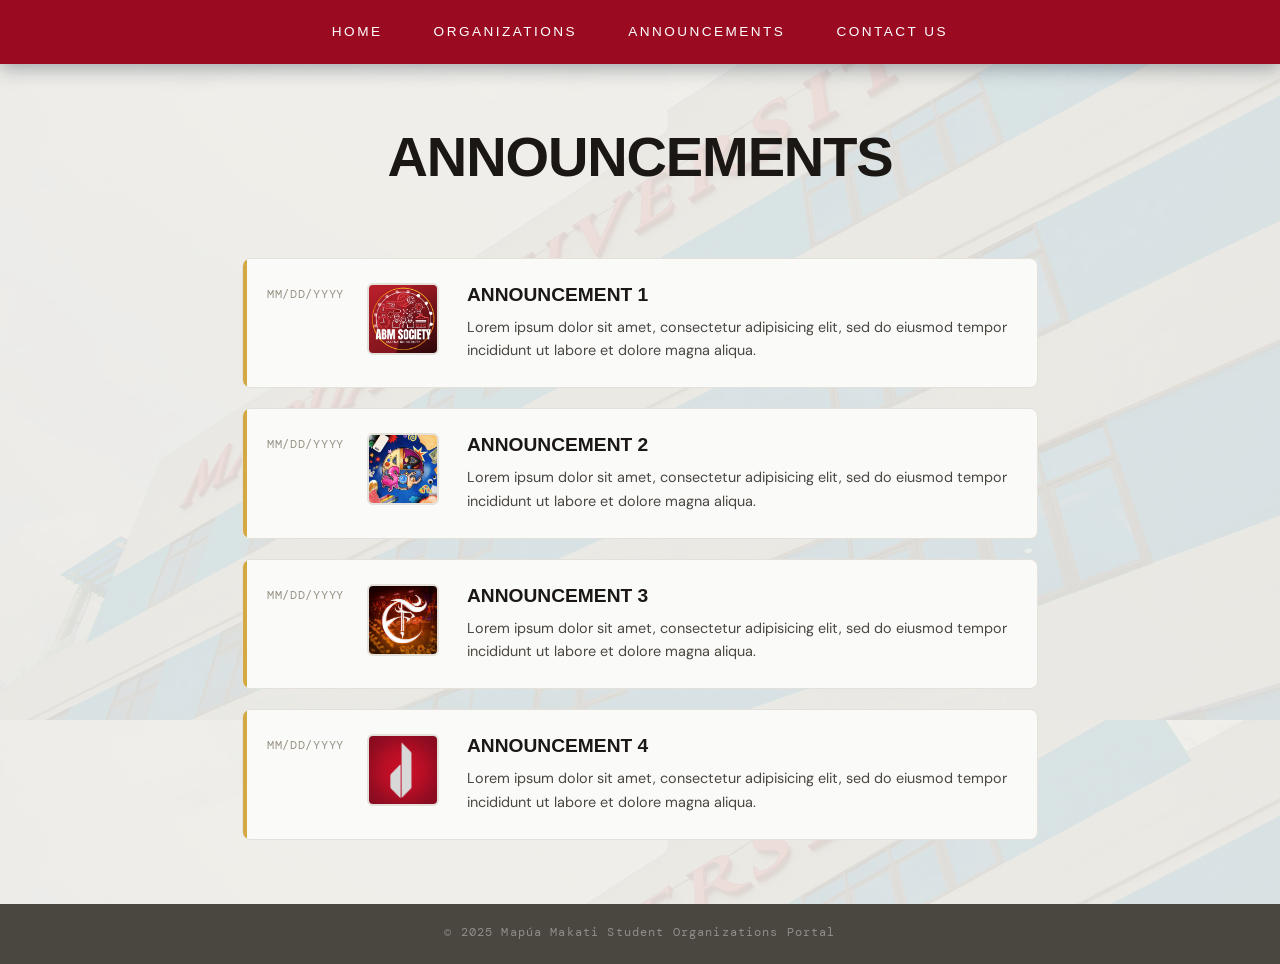
<file: announcement.html>
<!DOCTYPE html>
<html lang="en">
<head>
	<title>Announcements</title>
	<meta charset="UTF-8">
	<meta name="viewport" content="width=device-width, initial-scale=1.0" />
	<link rel="icon" type="image/png" href="img/mapualogo.png">
	<link rel="stylesheet" href="css/style.css">
	
	<!-- Temporary styling (logos) for screenshot -->
	<style>
		.announcements-list img{
			width: 75px;
			height: 75px;
			object-fit: cover;
		}
	</style>
</head>
<body>

<header>
	<nav class="main-nav">
		<a href="index.html">HOME</a>
		<a href="orgs.html">ORGANIZATIONS</a>
		<a href="announcement.html">ANNOUNCEMENTS</a>
		<a href="contact.html">CONTACT US</a>
	</nav>
</header>

<main>
	<h1>ANNOUNCEMENTS</h1>
	<section class="announcements-list">
	<article class="announcement-item">
		<p class="announcement-date">MM/DD/YYYY</p>

		<img class="org-logo" src="img/logos/org1.jpg" alt="ABM Society logo">

		<div class="announcement-content">
			<h2 class="announcement-title">ANNOUNCEMENT 1</h2>
			<!-- Future (clickable):
			<h2 class="announcement-title">
				<a href="PASTE-ORIGINAL-LINK-HERE" target="_blank" rel="noopener">ANNOUNCEMENT 1</a>
			</h2>
			-->

			<p class="announcement-desc">
				Lorem ipsum dolor sit amet, consectetur adipisicing elit, sed do eiusmod tempor incididunt ut labore et dolore magna aliqua.
			</p>
		</div>
	</article>

	<article class="announcement-item">
		<p class="announcement-date">MM/DD/YYYY</p>

		<img class="org-logo" src="img/logos/org2.jpg" alt="AD Society logo">

		<div class="announcement-content">
			<h2 class="announcement-title">ANNOUNCEMENT 2</h2>
			<!-- Future (clickable):
			<h2 class="announcement-title">
				<a href="PASTE-ORIGINAL-LINK-HERE" target="_blank" rel="noopener">ANNOUNCEMENT 2</a>
			</h2>
			-->
			
			<p class="announcement-desc">
				Lorem ipsum dolor sit amet, consectetur adipisicing elit, sed do eiusmod tempor incididunt ut labore et dolore magna aliqua.
			</p>
		</div>
	</article>
	<article class="announcement-item">
		<p class="announcement-date">MM/DD/YYYY</p>

		<img class="org-logo" src="img/logos/org3.jpg" alt="ABM Society logo">

		<div class="announcement-content">
			<h2 class="announcement-title">ANNOUNCEMENT 3</h2>
			<!-- Future (clickable):
			<h2 class="announcement-title">
				<a href="PASTE-ORIGINAL-LINK-HERE" target="_blank" rel="noopener">ANNOUNCEMENT 3</a>
			</h2>
			-->

			<p class="announcement-desc">
				Lorem ipsum dolor sit amet, consectetur adipisicing elit, sed do eiusmod tempor incididunt ut labore et dolore magna aliqua.
			</p>
		</div>
	</article>

	<article class="announcement-item">
		<p class="announcement-date">MM/DD/YYYY</p>

		<img class="org-logo" src="img/logos/org4.jpg" alt="AD Society logo">

		<div class="announcement-content">
			<h2 class="announcement-title">ANNOUNCEMENT 4</h2>
			<!-- Future (clickable):
			<h2 class="announcement-title">
				<a href="PASTE-ORIGINAL-LINK-HERE" target="_blank" rel="noopener">ANNOUNCEMENT 4</a>
			</h2>
			-->
			
			<p class="announcement-desc">
				Lorem ipsum dolor sit amet, consectetur adipisicing elit, sed do eiusmod tempor incididunt ut labore et dolore magna aliqua.
			</p>
		</div>
	</article>
</section>
</main>

<footer id="footer">
	
</footer>

</body>
</html>
</file>
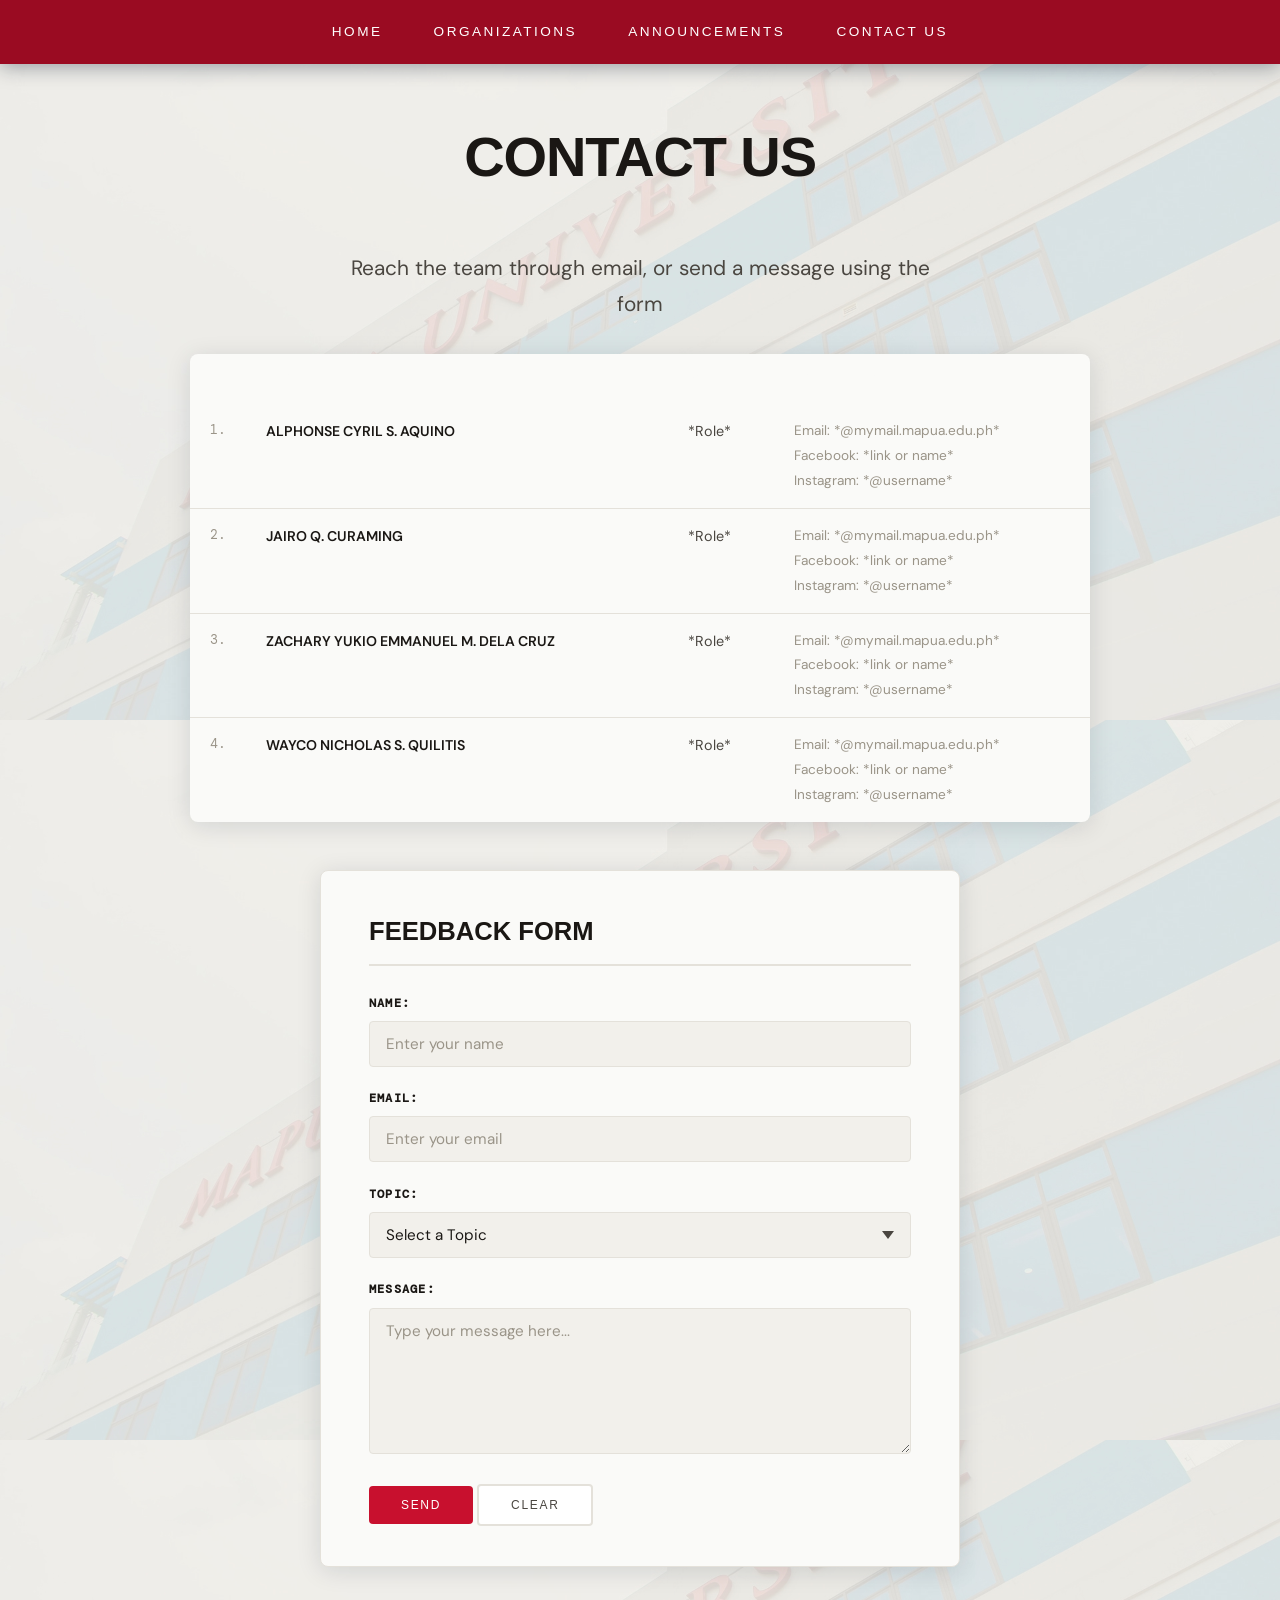
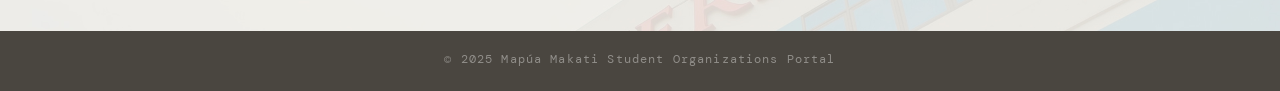
<file: contact.html>
<!DOCTYPE html>
<html lang="en">
<head>
	<title>Contact Us</title>
	<meta charset="UTF-8">
	<meta name="viewport" content="width=device-width, initial-scale=1.0" />
	<link rel="icon" type="image/png" href="img/mapualogo.png">
	<link rel="stylesheet" href="css/style.css">
</head>
<body>

<header>
	<nav class="main-nav">
		<a href="index.html">HOME</a>
		<a href="orgs.html">ORGANIZATIONS</a>
		<a href="announcement.html">ANNOUNCEMENTS</a>
		<a href="contact.html">CONTACT US</a>
	</nav>
</header>

<main>
	<h1>CONTACT US</h1>
	<p>Reach the team through email, or send a message using the form</p>
	<table class="team-table">
		<thead>
			<tr>
			<th></th>
			<th>NAME</th>
			<th>ROLE</th>
			<th>EMAIL / CONTACTS</th>
			</tr>
		</thead>

		<tbody>
			<tr>
			  <td>1.</td>
			  <td>ALPHONSE CYRIL S. AQUINO</td>
			  <td>*Role*</td>
			  <td>
				<ul>
				  <li>Email: *@mymail.mapua.edu.ph*</li>
				  <li>Facebook: *link or name*</li>
				  <li>Instagram: *@username*</li>
				</ul>
			  </td>
			</tr>

			<tr>
			  <td>2.</td>
			  <td>JAIRO Q. CURAMING</td>
			  <td>*Role*</td>
			  <td>
				<ul>
				  <li>Email: *@mymail.mapua.edu.ph*</li>
				  <li>Facebook: *link or name*</li>
				  <li>Instagram: *@username*</li>
				</ul>
			  </td>
			</tr>

			<tr>
			  <td>3.</td>
			  <td>ZACHARY YUKIO EMMANUEL M. DELA CRUZ</td>
			  <td>*Role*</td>
			  <td>
				<ul>
				  <li>Email: *@mymail.mapua.edu.ph*</li>
				  <li>Facebook: *link or name*</li>
				  <li>Instagram: *@username*</li>
				</ul>
			  </td>
			</tr>

			<tr>
			  <td>4.</td>
			  <td>WAYCO NICHOLAS S. QUILITIS</td>
			  <td>*Role*</td>
			  <td>
				<ul>
				  <li>Email: *@mymail.mapua.edu.ph*</li>
				  <li>Facebook: *link or name*</li>
				  <li>Instagram: *@username*</li>
				</ul>
			  </td>
			</tr>
		</tbody>
	</table>
	
	<form action="thankyou.html" method="post" class="feedback-form">
	<h2>FEEDBACK FORM</h2>
		<div class="form-group">
			<label for="fullname">Name:</label>
			<input type="text" id="fullname" name="fullname" placeholder="Enter your name" required>
		</div>
		
		<div class="form-group">
			<label for="email">Email:</label>
			<input type="email" id="email" name="email" placeholder="Enter your email" required>
		</div>

		<div class="form-group">
			<label for="topic">Topic:</label>
				<select id="topic" name="topic" required>
					<option value="" disabled selected>Select a Topic</option>
					<option value="org-inquiry">Organization Inquiry</option>
					<option value="join">How to Join</option>
					<option value="announcement">Announcements</option>
					<option value="bug">Website Issue</option>
					<option value="other">Other</option>
				</select>
		</div>

		<div class="form-group">
			<label for="message">Message:</label>
			<textarea id="message" name="message" rows="6" placeholder="Type your message here..." required></textarea>
		</div>

		<button type="submit">SEND</button>
		<button type="reset">CLEAR</button>

	</form>
</main>

<footer id="footer">
	
</footer>

</body>
</html>
</file>
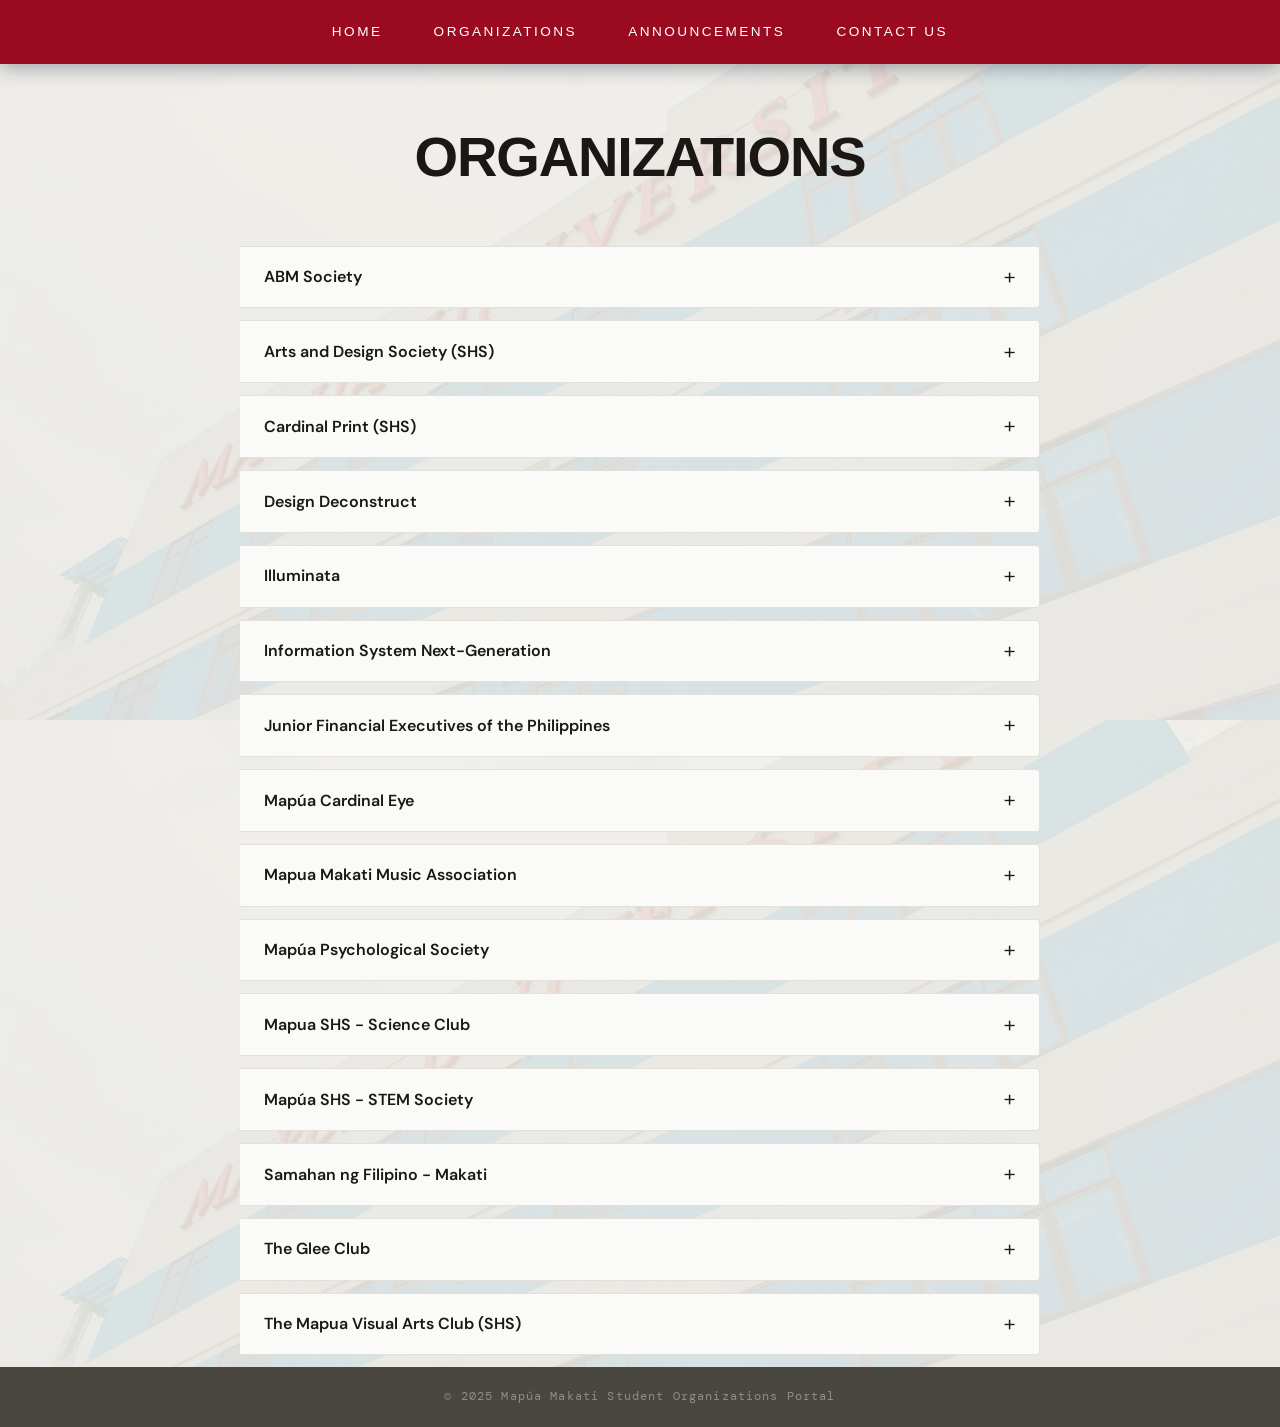
<file: orgs.html>
<!DOCTYPE html>
<html lang="en">
<head>
	<title>Organizations</title>
	<meta charset="UTF-8">
	<meta name="viewport" content="width=device-width, initial-scale=1.0" />
	<link rel="icon" type="image/png" href="img/mapualogo.png">
	<link rel="stylesheet" href="css/style.css">
</head>
<body>

<header>
	<nav class="main-nav">
		<a href="index.html">HOME</a>
		<a href="orgs.html">ORGANIZATIONS</a>
		<a href="announcement.html">ANNOUNCEMENTS</a>
		<a href="contact.html">CONTACT US</a>
	</nav>
</header>

<main>
	<h1>ORGANIZATIONS</h1>
	<details id="abm-society">
		<summary>ABM Society</summary>
			<p>A student org for Mapúa SHS ABM learners that builds business skills through teamwork, activities, and practical learning.</p>
			<a href="https://www.facebook.com/muabmsoc">CLICK TO JOIN</a>
	</details>
	
	<details id="ad-society">
		<summary>Arts and Design Society (SHS)</summary>
			<p>A creative org for Arts and Design students where members share work, connect with fellow artists, and improve through support and feedback.</p>
			<a href="https://www.facebook.com/mapuaadsoc">CLICK TO JOIN</a>
	</details>
	
	<details id="cardinal-print">
		<summary>Cardinal Print (SHS)</summary>
			<p>The official Senior High School publication of Mapúa University that shares school news and updates.</p>
			<a href="https://www.facebook.com/MapuaTCP">CLICK TO JOIN</a>
	</details>
	
	<details id="design-deconstruct">
		<summary>Design Deconstruct</summary>
			<p>A student organization for arts and design that promotes creativity, leadership, and doing well in school.</p>
			<a href="https://www.facebook.com/smvadesdec">CLICK TO JOIN</a>
	</details>
	
	<details id="illuminata">
		<summary>Illuminata</summary>
			<p>A photography group that captures special moments and shows the beauty of everyday life.</p>
			<a href="https://www.facebook.com/IlluminataMapua">CLICK TO JOIN</a>
	</details>
	
	<details id="is-nextgen">
		<summary>Information System Next-Generation</summary>
			<p>An organization for students interested in Information Systems and how technology connects with business.</p>
			<a href="https://www.facebook.com/ISNextGen">CLICK TO JOIN</a>
	</details>
	
	<details id="jfinex">
		<summary>Junior Financial Executives of the Philippines</summary>
			<p>An organization for finance students that gives real-world business experience and connects members with professionals in the industry.</p>
			<a href="https://www.facebook.com/JFINEXMapuaUniversity">CLICK TO JOIN</a>
	</details>
	
	<details id="cardinal-eye">
		<summary>Mapúa Cardinal Eye</summary>
			<p>A photography organization that lets students cover school events, improve their skills, and build their portfolios.</p>
			<a href="https://www.facebook.com/mapuacardinaleye">CLICK TO JOIN</a>
	</details>
	
	<details id="music-association">
		<summary>Mapua Makati Music Association</summary>
			<p>A student group that brings together music lovers and helps them improve their musical skills.</p>
			<a href="https://www.facebook.com/MMMAFamily/">CLICK TO JOIN</a>
	</details>
	
	<details id="psy-society">
		<summary>Mapúa Psychological Society</summary>
			<p>A non-profit organization that promotes mental health awareness and support among students.</p>
			<a href="https://www.facebook.com/MapuaSikolohiya">CLICK TO JOIN</a>
	</details>
	
	<details id="sci-club">
		<summary>Mapua SHS - Science Club</summary>
			<p>A science organization that encourages students to apply their knowledge in real-life situations and think like inventors and engineers.</p>
			<a href="https://www.facebook.com/MUMakatiShsSciClub">CLICK TO JOIN</a>
	</details>
	
	<details id="stem-society">
		<summary>Mapúa SHS - STEM Society</summary>
			<p>The main organization for Senior High School STEM students that supports their academic growth and activities.</p>
			<a href="https://www.facebook.com/ssmushsmakati">CLICK TO JOIN</a>
	</details>
	
	<details id="samahan-filipino">
		<summary>Samahan ng Filipino - Makati</summary>
			<p>An organization that promotes the Filipino language through writing, speaking, and creative activities like workshops and literary events. 	</p>
			<a href="https://www.facebook.com/SNFMKT">CLICK TO JOIN</a>
	</details>
	
	<details id="glee-club">
		<summary>The Glee Club</summary>
			<p>A music organization where students can showcase their singing talents and perform in school events.</p>
			<a href="https://www.facebook.com/thegleeclubmapuamakati">CLICK TO JOIN</a>
	</details>
	
	<details id="visual-arts-club">
		<summary>The Mapua Visual Arts Club (SHS)</summary>
			<p>An organization that encourages students to express their creativity and improve their skills in visual arts.</p>
			<a href="https://www.facebook.com/mushsvisuarts">CLICK TO JOIN</a>
	</details>
</section>
</main>

<footer id="footer">
	
</footer>

</body>
</html>
</file>
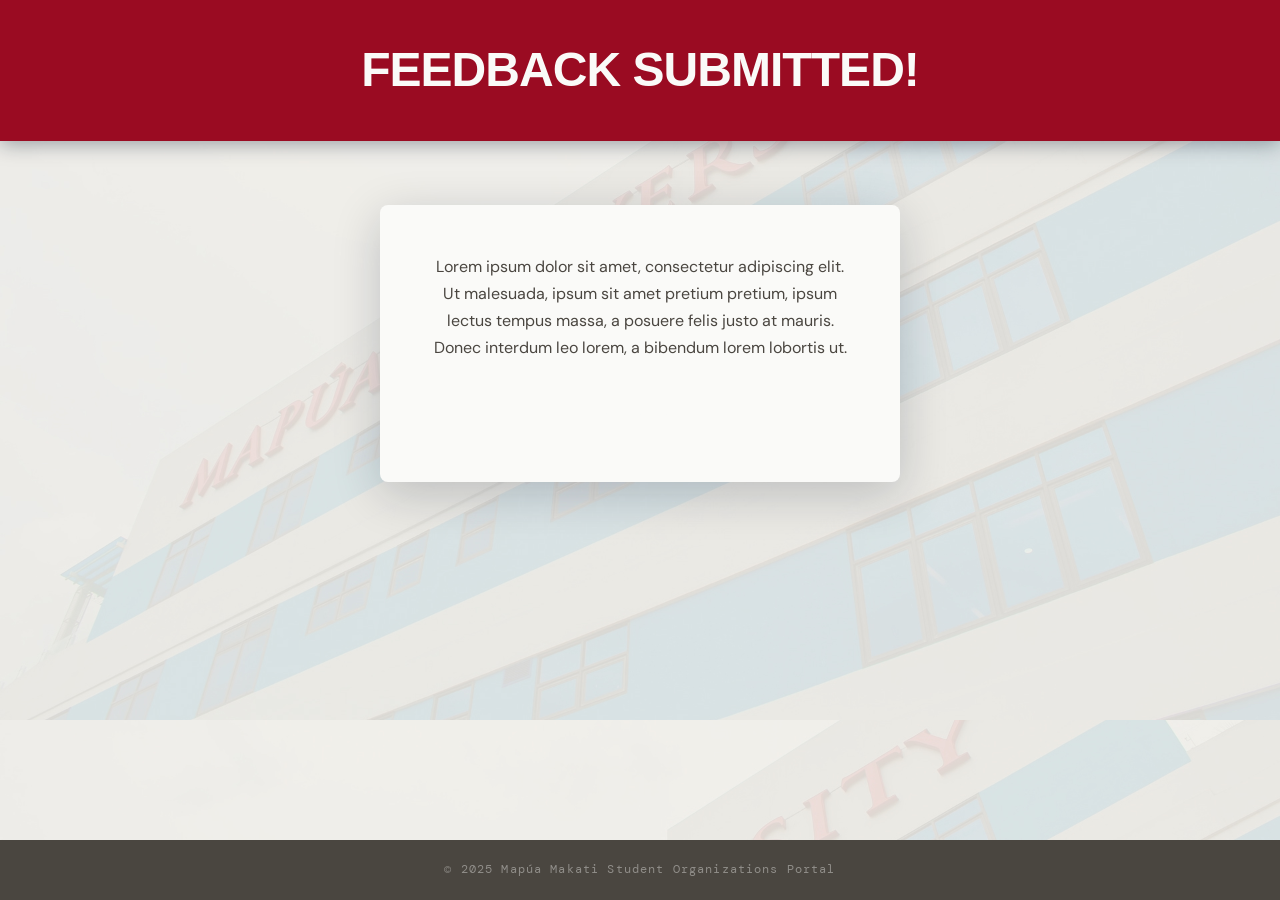
<file: thankyou.html>
<!DOCTYPE html>
<html lang="en">
<head>
	<title>Submitted</title>
	<meta charset="UTF-8">
	<meta name="viewport" content="width=device-width, initial-scale=1.0" />
	<link rel="icon" type="image/png" href="img/mapualogo.png">
	<link rel="stylesheet" href="css/style.css">
</head>
<body>

<header>
	<h1>FEEDBACK SUBMITTED!</h1>
</header>

<main>
	<section class="card">
		<p>Lorem ipsum dolor sit amet, consectetur adipiscing elit. Ut malesuada, ipsum sit amet pretium pretium, ipsum lectus tempus massa, a posuere felis justo at mauris. Donec interdum leo lorem, a bibendum lorem lobortis ut.</p>
		<a href="index.html"><button type="button" class="back-home">Back to Home</button></a>
	</section>
</main>

<footer id="footer">
	
</footer>

</body>
</html>
</file>
<file: css/style.css>
@import url('https://fonts.googleapis.com/css2?family=Playfair+Display:wght@700;900&family=DM+Sans:wght@300;400;500;600&family=DM+Mono:wght@400;500&display=swap');

:root {
  --red-dark:   #9A0B22;
  --gold:       #D4A843;
  --white:      #FAFAF8;
  --offwhite:   #F2F0EB;
  --gray-light: #E4E1DA;
  --gray-mid:   #9A9488;
  --gray-dark:  #4A4640;
  --text:       #1A1714;

  --font-display: 'Playfair Display', Georgia, serif;
  --font-body:    'DM Sans', sans-serif;
  --font-mono:    'DM Mono', monospace;

  --nav-h: 64px;
  --radius: 4px;
  --shadow: 0 4px 24px rgba(10,22,40,0.12);
  --shadow-lg: 0 12px 48px rgba(10,22,40,0.2);
}

/* ── RESET & BASE ── */
*, *::before, *::after {
  box-sizing: border-box;
  margin: 0;
  padding: 0;
}

html {
  scroll-behavior: smooth;
}

body {
  font-family: var(--font-body);
  background-color: var(--offwhite);
  color: var(--text);
  line-height: 1.6;
  min-height: 100vh;
  display: flex;
  flex-direction: column;
  background-image: url("../img/bg.jpg");
  background-size: 100% auto;
  background-position: top center;
  background-repeat: repeat;
}

main {
  flex: 1;
}

img {
  display: block;
  max-width: 100%;
}

a {
  color: var(--red);
  text-decoration: none;
  transition: color 0.2s ease;
}

a:hover {
  color: var(--red-dark);
}

/* ── HEADER / NAV ── */
header {
  position: sticky;
  top: 0;
  z-index: 100;
  background-color: #9A0B22;
  border-bottom: 3px solid var(--red);
  box-shadow: 0 2px 20px rgba(10,22,40,0.4);
}

.main-nav {
  display: flex;
  align-items: center;
  justify-content: center;
  gap: 0;
  height: var(--nav-h);
  max-width: 1200px;
  margin: 0 auto;
  padding: 0 2rem;
}

.main-nav a {
  color: white;
  font-family: 'Arial', sans-serif;
  font-size: 0.85rem;
  font-weight: 500;
  letter-spacing: 0.18em;
  text-transform: uppercase;
  text-decoration: none;
  padding: 0.5rem 1.6rem;
  border-radius: var(--radius);
  transition: color 0.2s, background 0.2s;
  position: relative;
}

.main-nav a::after {
  content: '';
  position: absolute;
  bottom: -3px;
  left: 50%;
  transform: translateX(-50%);
  width: 0;
  height: 3px;
  background: var(--red);
  transition: width 0.25s ease;
}

.main-nav a:hover {
  color: gold;
  background: rgba(255,255,255,0.06);
}

.main-nav a:hover::after {
  width: 60%;
}

/* ── PAGE HEADINGS ── */
main > h1 {
  font-family: 'Arial', sans-serif;
  font-size: clamp(2rem, 5vw, 3.5rem);
  font-weight: 900;
  color: var(--navy);
  text-align: center;
  padding: 3rem 2rem 1rem;
  letter-spacing: -0.02em;
  position: relative;
}

main > h1::after {
  content: '';
  display: block;
  width: 60px;
  height: 4px;
  background: var(--red);
  margin: 0.75rem auto 0;
  border-radius: 2px;
}

/* ── HOME PAGE ── */
.showreel {
  width: 100%;
  object-fit: cover;
  display: block;
  border-bottom: 4px solid var(--red);
}

main > p {
  max-width: 680px;
  margin: 2rem auto;
  padding: 0 2rem;
  text-align: center;
  font-size: 1.3rem;
  color: var(--gray-dark);
  line-height: 1.75;
}

/* ── LOGO GRID ── */
.logos {
  display: grid;
  grid-template-columns: repeat(auto-fill, minmax(180px, 1fr));
  gap: 1.5rem;
  max-width: 1200px;
  margin: 0 auto 4rem;
  padding: 1rem 2rem 2rem;
}

.logo-card {
  background: var(--white);
  border: 1px solid var(--gray-light);
  border-radius: 8px;
  overflow: hidden;
  text-align: center;
  transition: transform 0.25s ease, box-shadow 0.25s ease, border-color 0.25s ease;
  cursor: pointer;
  position: relative;
}

.logo-card::before {
  content: '';
  position: absolute;
  top: 0;
  left: 0;
  right: 0;
  height: 3px;
  background: var(--red);
  transform: scaleX(0);
  transition: transform 0.25s ease;
}

.logo-card:hover {
  transform: translateY(-5px);
  box-shadow: var(--shadow-lg);
  border-color: var(--red);
}

.logo-card:hover::before {
  transform: scaleX(1);
}

.logo-card .logo-img {
  width: 100%;
  aspect-ratio: 1;
  object-fit: cover;
  transition: opacity 0.2s ease;
}

.logo-card:hover .logo-img {
  opacity: 0.92;
}

.logo-name {
  font-size: 0.78rem;
  font-weight: 600;
  font-family: var(--font-body);
  letter-spacing: 0.02em;
  color: var(--navy);
  padding: 0.75rem 0.5rem;
  line-height: 1.3;
}

/* ── ORGANIZATIONS PAGE ── */
main > h1 + details,
details {
  max-width: 800px;
  margin: 0.75rem auto;
}

details {
  background: var(--white);
  border: 1px solid var(--gray-light);
  border-left: 4px solid var(--red);
  border-radius: 0 var(--radius) var(--radius) 0;
  padding: 0;
  transition: box-shadow 0.2s ease;
  overflow: hidden;
}

details:hover {
  box-shadow: var(--shadow);
}

details[open] {
  box-shadow: var(--shadow);
  border-left-color: var(--navy);
}

details summary {
  font-family: var(--font-body);
  font-weight: 600;
  font-size: 1rem;
  color: var(--navy);
  padding: 1.1rem 1.5rem;
  cursor: pointer;
  list-style: none;
  display: flex;
  align-items: center;
  justify-content: space-between;
  user-select: none;
  transition: background 0.2s;
}

details summary::-webkit-details-marker {
  display: none;
}

details summary::after {
  content: '+';
  font-size: 1.4rem;
  font-weight: 300;
  color: var(--red);
  transition: transform 0.25s ease;
  line-height: 1;
}

details[open] summary::after {
  transform: rotate(45deg);
}

details summary:hover {
  background: var(--offwhite);
}

details p {
  padding: 0 1.5rem 1rem;
  color: var(--gray-dark);
  font-size: 0.95rem;
  line-height: 1.7;
  border-top: 1px solid var(--gray-light);
  margin-top: 0;
  padding-top: 1rem;
}

details a {
  display: inline-block;
  margin: 0 1.5rem 1.25rem;
  padding: 0.6rem 1.6rem;

  background-color: #C8102E;
  color: #FFFFFF;

  font-family: 'Arial', sans-serif;
  font-size: 0.75rem;
  letter-spacing: 0.14em;
  text-transform: uppercase;

  border-radius: 4px;
  border: none;

  cursor: pointer;
  transition: background 0.2s ease, transform 0.15s ease;
}

details a:hover {
  details a:hover 
  background-color: #9A0B22;
  color: #FFFFFF;
  transform: translateY(-1px);
}

/* ── ANNOUNCEMENTS PAGE ── */
.announcements-list {
  max-width: 860px;
  margin: 1.5rem auto 4rem;
  padding: 0 2rem;
  display: flex;
  flex-direction: column;
  gap: 1.25rem;
}

.announcement-item {
  background: var(--white);
  border: 1px solid var(--gray-light);
  border-radius: 8px;
  padding: 1.5rem;
  display: grid;
  grid-template-columns: 80px 80px 1fr;
  grid-template-rows: auto;
  align-items: start;
  gap: 0 1.25rem;
  transition: box-shadow 0.2s, transform 0.2s;
  position: relative;
  overflow: hidden;
}

.announcement-item::before {
  content: '';
  position: absolute;
  left: 0;
  top: 0;
  bottom: 0;
  width: 4px;
  background: var(--gold);
  border-radius: 0;
}

.announcement-item:hover {
  box-shadow: var(--shadow);
  transform: translateX(3px);
}

.announcement-date {
  font-family: var(--font-mono);
  font-size: 0.72rem;
  color: var(--gray-mid);
  letter-spacing: 0.06em;
  padding-top: 0.2rem;
  grid-column: 1;
  grid-row: 1;
}

.announcement-item .org-logo {
  width: 72px;
  height: 72px;
  object-fit: cover;
  border-radius: 6px;
  border: 2px solid var(--gray-light);
  grid-column: 2;
  grid-row: 1 / 3;
}

.announcement-content {
  grid-column: 3;
  grid-row: 1 / 3;
}

.announcement-title {
  font-family: 'Arial', sans-serif;
  font-size: 1.2rem;
  font-weight: 700;
  color: var(--navy);
  margin-bottom: 0.5rem;
  line-height: 1.3;
}

.announcement-title a {
  color: var(--navy);
  transition: color 0.2s;
}

.announcement-title a:hover {
  color: var(--red);
}

.announcement-desc {
  font-size: 0.9rem;
  color: var(--gray-dark);
  line-height: 1.65;
}

/* ── CONTACT PAGE ── */
main > p {
  max-width: 680px;
  margin: 1rem auto 2rem;
  padding: 0 2rem;
  text-align: center;
  color: var(--gray-dark);
}

.team-table {
  width: 100%;
  max-width: 900px;
  margin: 0 auto 3rem;
  border-collapse: collapse;
  font-size: 0.9rem;
  background: var(--white);
  border-radius: 8px;
  overflow: hidden;
  box-shadow: var(--shadow);
}

.team-table thead {
  background: var(--navy);
  color: var(--white);
}

.team-table thead th {
  padding: 1rem 1.25rem;
  font-family: var(--font-mono);
  font-size: 0.7rem;
  font-weight: 500;
  letter-spacing: 0.16em;
  text-transform: uppercase;
  text-align: left;
}

.team-table tbody tr {
  border-bottom: 1px solid var(--gray-light);
  transition: background 0.15s;
}

.team-table tbody tr:last-child {
  border-bottom: none;
}

.team-table tbody tr:hover {
  background: var(--offwhite);
}

.team-table tbody td {
  padding: 1rem 1.25rem;
  color: var(--gray-dark);
  vertical-align: top;
}

.team-table tbody td:first-child {
  color: var(--gray-mid);
  font-family: var(--font-mono);
  font-size: 0.8rem;
  width: 40px;
}

.team-table tbody td:nth-child(2) {
  font-weight: 600;
  color: var(--navy);
  font-size: 0.88rem;
}

.team-table ul {
  list-style: none;
  padding: 0;
  display: flex;
  flex-direction: column;
  gap: 0.2rem;
}

.team-table ul li {
  font-size: 0.85rem;
  color: var(--gray-mid);
}

/* ── FEEDBACK FORM ── */
.feedback-form {
  max-width: 640px;
  margin: 0 auto 4rem;
  padding: 2.5rem 3rem;
  background: var(--white);
  border: 1px solid var(--gray-light);
  border-radius: 8px;
  box-shadow: var(--shadow);
}

.feedback-form h2 {
  font-family: arial;
  font-size: 1.6rem;
  font-weight: 700;
  color: var(--navy);
  margin-bottom: 1.75rem;
  padding-bottom: 0.75rem;
  border-bottom: 2px solid var(--gray-light);
}

.form-group {
  margin-bottom: 1.4rem;
}

.form-group label {
  display: block;
  font-size: 0.78rem;
  font-weight: 600;
  font-family: var(--font-mono);
  letter-spacing: 0.1em;
  text-transform: uppercase;
  color: var(--navy);
  margin-bottom: 0.45rem;
}

.form-group input,
.form-group select,
.form-group textarea {
  width: 100%;
  padding: 0.75rem 1rem;
  background: var(--offwhite);
  border: 1.5px solid var(--gray-light);
  border-radius: var(--radius);
  font-family: var(--font-body);
  font-size: 0.95rem;
  color: var(--text);
  transition: border-color 0.2s, box-shadow 0.2s, background 0.2s;
  outline: none;
  appearance: none;
  -webkit-appearance: none;
}

.form-group select {
  background-image: url("data:image/svg+xml,%3Csvg xmlns='http://www.w3.org/2000/svg' width='12' height='8' viewBox='0 0 12 8'%3E%3Cpath fill='%234A4640' d='M6 8L0 0h12z'/%3E%3C/svg%3E");
  background-repeat: no-repeat;
  background-position: right 1rem center;
  padding-right: 2.5rem;
  cursor: pointer;
}

.form-group input:focus,
.form-group select:focus,
.form-group textarea:focus {
  border-color: var(--red);
  box-shadow: 0 0 0 3px rgba(200,16,46,0.1);
  background: var(--white);
}

.form-group textarea {
  resize: vertical;
  min-height: 140px;
}

.form-group input::placeholder,
.form-group textarea::placeholder {
  color: var(--gray-mid);
}

.feedback-form button {
  display: inline-block;
  padding: 0.75rem 2rem;
  font-family: Arial, Helvetica, sans-serif;
  font-size: 0.75rem;
  font-weight: 500;
  letter-spacing: 0.14em;
  text-transform: uppercase;
  border-radius: var(--radius);
  cursor: pointer;
  transition: background 0.2s ease, transform 0.15s ease, border 0.2s ease;
}

.feedback-form button[type="submit"] {
   background-color: #C8102E;
   color: #FFFFFF;
   border: none;
}

.feedback-form button[type="submit"]:hover {
  background-color: #9A0B22;
  transform: translateY(-1px);
}

.feedback-form button[type="reset"] {
  background-color: #FFFFFF;
  color: #4A4640;
  border: 2px solid #E4E1DA;
}

.feedback-form button[type="reset"]:hover {
  background-color: #F2F0EB;
  border-color: #4A4640;
  color: #1A1714;
}

/* ── THANK YOU PAGE ── */
.card {
  max-width: 520px;
  margin: 4rem auto;
  padding: 3rem;
  background: var(--white);
  border-radius: 8px;
  border-top: 6px solid var(--red);
  box-shadow: var(--shadow-lg);
  text-align: center;
}

.card p {
  color: var(--gray-dark);
  line-height: 1.7;
  margin-bottom: 2rem;
  font-size: 1rem;
}

.back-home {
  display: inline-block;
  padding: 0.75rem 2.25rem;
  background: var(--navy);
  color: var(--white);
  font-family: var(--font-mono);
  font-size: 0.75rem;
  font-weight: 500;
  letter-spacing: 0.14em;
  text-transform: uppercase;
  border: none;
  border-radius: var(--radius);
  cursor: pointer;
  transition: background 0.2s, transform 0.15s;
}

.back-home:hover {
  background: var(--red);
  transform: translateY(-1px);
}

/* Thank you header */
header h1 {
  font-family: 'Arial', sans-serif;
  font-size: clamp(1.8rem, 4vw, 3rem);
  color: var(--white);
  text-align: center;
  padding: 2rem;
  letter-spacing: -0.02em;
}

/* ── FOOTER ── */
footer {
  background: var(--gray-dark);
  border-top: 3px solid var(--red);
  min-height: 60px;
  display: flex;
  align-items: center;
  justify-content: center;
  color: rgba(250,250,248,0.4);
  font-family: var(--font-mono);
  font-size: 0.72rem;
  letter-spacing: 0.1em;
  padding: 1.25rem 2rem;
}

footer::before {
  content: '© 2025 Mapúa Makati Student Organizations Portal';
}

/* ── ANIMATIONS ── */
@keyframes fadeUp {
  from { opacity: 0; transform: translateY(20px); }
  to   { opacity: 1; transform: translateY(0); }
}

main > h1,
.showreel,
main > p {
  animation: fadeUp 0.5s ease both;
}

.logos {
  animation: fadeUp 0.6s ease 0.1s both;
}

.announcement-item {
  animation: fadeUp 0.4s ease both;
}

.announcement-item:nth-child(2) { animation-delay: 0.07s; }
.announcement-item:nth-child(3) { animation-delay: 0.14s; }
.announcement-item:nth-child(4) { animation-delay: 0.21s; }

/* ── RESPONSIVE ── */
@media (max-width: 768px) {
  .logos {
    grid-template-columns: repeat(auto-fill, minmax(140px, 1fr));
    gap: 1rem;
    padding: 1rem;
  }

  .announcement-item {
    grid-template-columns: 1fr;
    grid-template-rows: auto auto auto;
  }

  .announcement-item .org-logo {
    grid-column: 1;
    grid-row: 2;
    width: 56px;
    height: 56px;
    margin-bottom: 0.5rem;
  }

  .announcement-date {
    grid-column: 1;
    grid-row: 1;
  }

  .announcement-content {
    grid-column: 1;
    grid-row: 3;
  }

  .feedback-form {
    padding: 1.75rem 1.5rem;
  }

  .team-table {
    font-size: 0.82rem;
  }

  .team-table thead th,
  .team-table tbody td {
    padding: 0.75rem;
  }

  .main-nav {
    gap: 0;
    padding: 0 0.5rem;
  }

  .main-nav a {
    padding: 0.4rem 0.75rem;
    font-size: 0.65rem;
  }
}

@media (max-width: 480px) {
  .logos {
    grid-template-columns: repeat(2, 1fr);
  }

  .feedback-form {
    margin: 0 1rem 3rem;
    padding: 1.5rem;
  }
}
</file>
